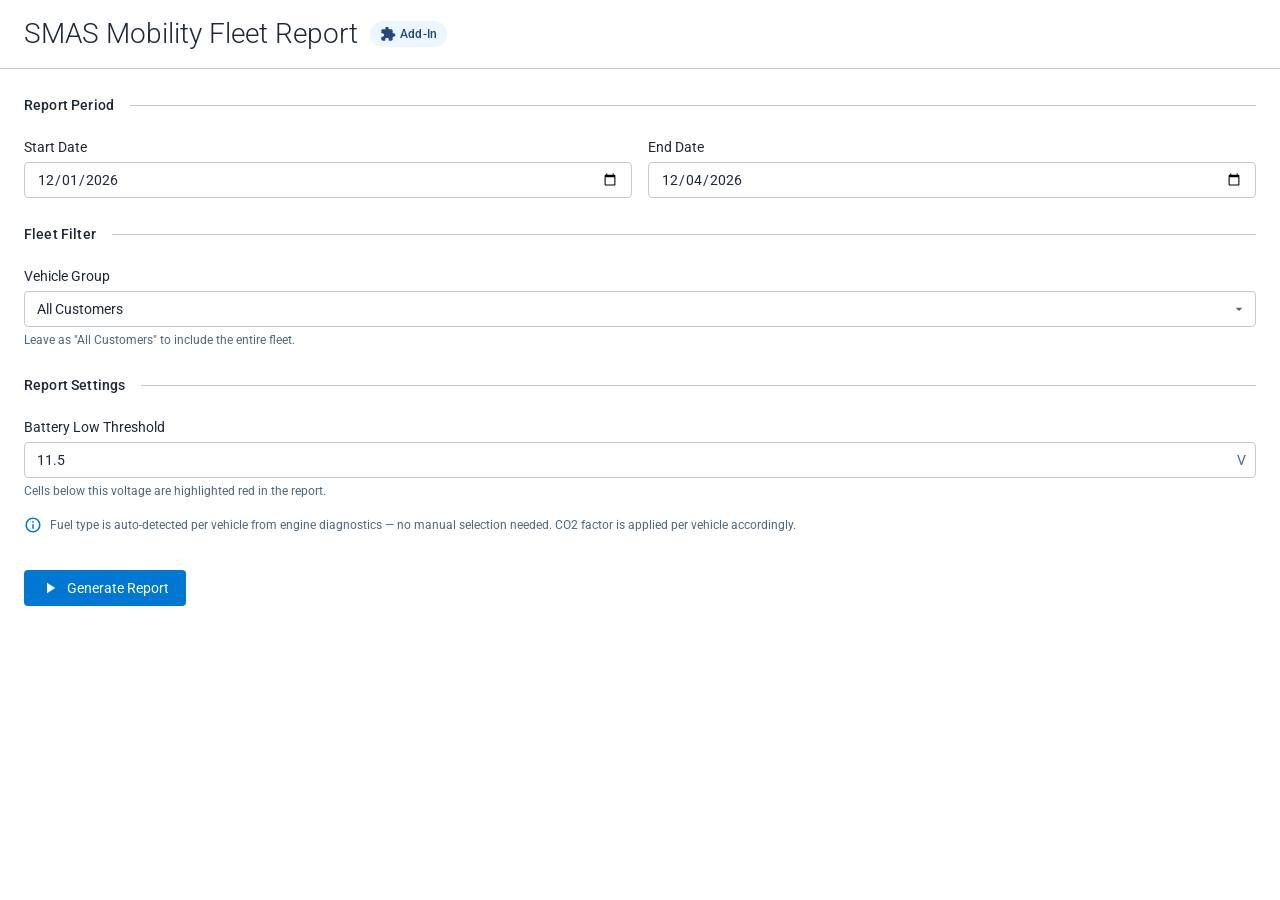
<file: mockup.html>
<!DOCTYPE html>
<html lang="en">
<head>
  <meta charset="UTF-8" />
  <meta name="viewport" content="width=device-width, initial-scale=1.0" />
  <title>SMAS Mobility Fleet Report — Mockup</title>

  <!-- No external font/icon dependencies: icons are inline SVG (see scripts/main.js setupIcons), avoiding MyGeotab iframe CSP issues -->
  <link rel="stylesheet" href="https://fonts.googleapis.com/css2?family=Roboto:wght@300;400;500;600;700&family=Roboto+Mono:wght@400;500&display=swap" />
  <link rel="stylesheet" href="styles/main.css" />

  <script>
    function showScreen(id) {
      document.querySelectorAll('.screen').forEach(s => s.classList.remove('active'));
      document.getElementById(id).classList.add('active');
    }

    const STEPS = [
      'Fetching vehicle groups',
      'Retrieving device list',
      'Querying trip records',
      'Processing odometer data',
      'Calculating fuel consumption',
      'Analyzing exceptions',
      'Fetching battery status',
      'Compiling summary'
    ];

    function renderSteps(activeIdx) {
      const cont = document.getElementById('genSteps');
      cont.innerHTML = STEPS.map((label, i) => {
        let cls = 'smas-step ';
        let icon = '';
        if (i < activeIdx) {
          cls += 'step-done';
          icon = '<span class="material-symbols-rounded">check_circle</span>';
        } else if (i === activeIdx) {
          cls += 'step-active';
          icon = '<span class="material-symbols-rounded">progress_activity</span>';
        } else {
          cls += 'step-pending';
          icon = '<span class="material-symbols-rounded">radio_button_unchecked</span>';
        }
        return `<div class="${cls}"><span class="smas-step-icon">${icon}</span><span class="smas-step-label">${label}</span></div>`;
      }).join('');
    }

    function startGenerating() {
      showScreen('screen-generating');
      let step = 0;
      renderSteps(step);
      const iv = setInterval(() => {
        step++;
        if (step >= STEPS.length) {
          clearInterval(iv);
          document.getElementById('genSpinner').style.opacity = '0';
          setTimeout(() => showScreen('screen-preview'), 400);
        } else {
          renderSteps(step);
        }
      }, 600);
    }

    function goBack() {
      showScreen('screen-config');
    }

    function downloadExcel() {
      const toast = document.getElementById('toast');
      toast.classList.add('visible');
      setTimeout(() => toast.classList.remove('visible'), 2500);
    }

    function vehiclePage(d) {}
    function vehicleToggleAll() {}
    function tripPage(d) {}
    function tripToggleAll() {}

    document.addEventListener('DOMContentLoaded', () => {
      const today = new Date();
      const start = new Date(today.getFullYear(), today.getMonth(), 1);
      document.getElementById('startDate').value = start.toISOString().slice(0,10);
      document.getElementById('endDate').value = today.toISOString().slice(0,10);
    });
  </script>

  <!-- Pull in the main add-in script for shared helpers (setupIcons, setupAddinPills, pagination).
       Main.js's window.* assignments take precedence over the inline mockup functions above. -->
  <script src="scripts/main.js"></script>
</head>
<body>

<!-- SCREEN 1 — CONFIG -->
<div id="screen-config" class="screen active">
  <div class="smas-wrap">

    <div class="smas-page-header">
      <div class="smas-page-header__title-row">
        <h1 class="smas-page-title">SMAS Mobility Fleet Report</h1>
        <span class="smas-addin-pill"><span class="material-symbols-rounded">extension</span>Add-In</span>
      </div>
    </div>
    <div class="smas-page-divider"></div>

    <div class="smas-section">
      <div class="smas-section-title">Report Period</div>
      <div class="smas-field-row">
        <div class="smas-field">
          <label class="smas-field-label" for="startDate">Start Date</label>
          <input class="smas-field-input" type="date" id="startDate" />
          <span class="smas-field-error" id="dateError">End date must be after start date.</span>
        </div>
        <div class="smas-field">
          <label class="smas-field-label" for="endDate">End Date</label>
          <input class="smas-field-input" type="date" id="endDate" />
        </div>
      </div>
    </div>

    <div class="smas-section">
      <div class="smas-section-title">Fleet Filter</div>
      <div class="smas-field">
        <label class="smas-field-label" for="groupSelect">Vehicle Group</label>
        <select class="smas-field-input" id="groupSelect">
          <option value="">All Customers</option>
          <option value="g1">PT Simas Insurtech</option>
          <option value="g2">PT Wahana Tata</option>
          <option value="g3">PT Asuransi Bintang</option>
        </select>
        <span class="smas-field-helper">Leave as "All Customers" to include the entire fleet.</span>
      </div>
    </div>

    <div class="smas-section">
      <div class="smas-section-title">Report Settings</div>
      <div class="smas-field">
        <label class="smas-field-label" for="battThreshold">Battery Low Threshold</label>
        <div class="smas-input-wrap">
          <input class="smas-field-input has-unit" type="number" id="battThreshold"
                 value="11.5" min="9" max="14" step="0.1" />
          <span class="smas-input-unit">V</span>
        </div>
        <span class="smas-field-helper">Cells below this voltage are highlighted red in the report.</span>
      </div>

      <div class="smas-info-note">
        <span class="material-symbols-rounded">info</span>
        <span>Fuel type is auto-detected per vehicle from engine diagnostics — no manual selection needed. CO2 factor is applied per vehicle accordingly.</span>
      </div>
    </div>

    <button class="smas-btn smas-btn--primary btn-generate" id="btnGenerate" onclick="startGenerating()">
      <span class="material-symbols-rounded">play_arrow</span>
      Generate Report
    </button>

  </div>
</div>


<!-- SCREEN 2 — GENERATING -->
<div id="screen-generating" class="screen">
  <div class="smas-gen-wrap">
    <div class="smas-gen-card">
      <div class="smas-spinner" id="genSpinner"></div>
      <div class="smas-gen-title">Generating Report&hellip;</div>
      <div class="smas-gen-sub">Do not close this window.</div>
      <div class="smas-steps" id="genSteps"></div>
    </div>
  </div>
</div>


<!-- SCREEN 3 — PREVIEW -->
<div id="screen-preview" class="screen">
  <div class="smas-wrap">

    <div class="smas-preview-header">
      <div class="smas-preview-header__title-row">
        <h1 class="smas-preview-title">Report Preview</h1>
        <span class="smas-addin-pill"><span class="material-symbols-rounded">extension</span>Add-In</span>
      </div>
      <div class="smas-preview-actions">
        <button class="smas-btn smas-btn--secondary" onclick="goBack()">
          <span class="material-symbols-rounded">arrow_back</span>
          Back
        </button>
        <button class="smas-btn smas-btn--primary" onclick="downloadExcel()">
          <span class="material-symbols-rounded">download</span>
          Download Excel
        </button>
      </div>
    </div>
    <div class="smas-page-divider"></div>

    <div class="smas-stat-bar">
      <div class="smas-stat">
        <div class="smas-stat-header"><span class="material-symbols-rounded smas-stat-icon">directions_car</span><span class="smas-stat-label">Total Vehicles</span></div>
        <span class="smas-stat-value">923</span>
      </div>
      <div class="smas-stat">
        <div class="smas-stat-header"><span class="material-symbols-rounded smas-stat-icon">inventory_2</span><span class="smas-stat-label">Archived (in Period)</span></div>
        <span class="smas-stat-value">7</span>
      </div>
      <div class="smas-stat">
        <div class="smas-stat-header"><span class="material-symbols-rounded smas-stat-icon">groups</span><span class="smas-stat-label">Total Customers</span></div>
        <span class="smas-stat-value">47</span>
      </div>
      <div class="smas-stat">
        <div class="smas-stat-header"><span class="material-symbols-rounded smas-stat-icon">speed</span><span class="smas-stat-label">Max Speed (km/h)</span></div>
        <span class="smas-stat-value">181</span>
      </div>
      <div class="smas-stat">
        <div class="smas-stat-header"><span class="material-symbols-rounded smas-stat-icon">local_gas_station</span><span class="smas-stat-label">Fuel Consumed (L)</span></div>
        <span class="smas-stat-value">34,124</span>
      </div>
      <div class="smas-stat">
        <div class="smas-stat-header"><span class="material-symbols-rounded smas-stat-icon">cloud</span><span class="smas-stat-label">CO&#x2082; Emissions (kg)</span></div>
        <span class="smas-stat-value">78,826</span>
      </div>
      <div class="smas-stat">
        <div class="smas-stat-header"><span class="material-symbols-rounded smas-stat-icon">fender_minor</span><span class="smas-stat-label">Minor Collisions</span></div>
        <span class="smas-stat-value">74</span>
      </div>
      <div class="smas-stat">
        <div class="smas-stat-header"><span class="material-symbols-rounded smas-stat-icon">car_crash</span><span class="smas-stat-label">Major Collisions</span></div>
        <span class="smas-stat-value warn">1</span>
      </div>
      <div class="smas-stat">
        <div class="smas-stat-header"><span class="material-symbols-rounded smas-stat-icon">timer</span><span class="smas-stat-label">Total Idling</span></div>
        <span class="smas-stat-value">1,284:32:11</span>
      </div>
      <div class="smas-stat">
        <div class="smas-stat-header"><span class="material-symbols-rounded smas-stat-icon">report</span><span class="smas-stat-label">Speeding Events</span></div>
        <span class="smas-stat-value">5,097</span>
      </div>
      <div class="smas-stat">
        <div class="smas-stat-header"><span class="material-symbols-rounded smas-stat-icon">battery_alert</span><span class="smas-stat-label">Low Battery</span></div>
        <span class="smas-stat-value">2</span>
      </div>
    </div>

    <div class="smas-tbl-header">
      <div class="smas-tbl-heading">Vehicle Summary</div>
      <div class="smas-pagination" id="vehiclePagination">
        <span id="vehicleHeadingCount" class="smas-tbl-heading-count">showing 8 of 923 vehicles</span>
        <button class="smas-btn smas-btn--text smas-pg-btn" id="vehiclePrev" onclick="vehiclePage(-1)"><span class="material-symbols-rounded">chevron_left</span>Prev</button>
        <span class="smas-pg-info" id="vehiclePageInfo">Page 1 of 19</span>
        <button class="smas-btn smas-btn--text smas-pg-btn" id="vehicleNext" onclick="vehiclePage(1)">Next<span class="material-symbols-rounded">chevron_right</span></button>
      </div>
    </div>
    <div class="smas-tbl-wrap">
      <table class="smas-tbl">
        <thead>
          <tr>
            <th>#</th>
            <th>Vehicle Name</th>
            <th>Customer</th>
            <th>VIN</th>
            <th>Serial No.</th>
            <th class="num">Odometer (km)</th>
            <th class="num">Fill-up Count</th>
            <th class="num">Fill-up Volume (L)</th>
            <th class="num">Fuel Consumed (L)</th>
            <th class="num">Max Speed (km/h)</th>
            <th class="num">CO2 Emission (kg)</th>
            <th class="num">Minor Collisions</th>
            <th class="num">Major Collisions</th>
            <th class="num">Idle Event Count</th>
            <th>Total Idling</th>
            <th class="num">Speeding Events</th>
            <th class="num">Battery Voltage (V)</th>
          </tr>
        </thead>
        <tbody id="vehicleTbody">
          <tr>
            <td>1</td><td>SMAS-001</td><td>PT Simas Insurtech</td><td>JT3HN86R5W0064234</td><td>GT9000ABCD</td>
            <td class="num">12,847.3</td><td class="num">3</td><td class="num na">N/A</td><td class="num">187.4</td>
            <td class="num">118.0</td><td class="num">432.5</td>
            <td class="num">0</td><td class="num">0</td><td class="num">12</td><td>02:14:30</td><td class="num">7</td>
            <td class="num">12.4</td>
          </tr>
          <tr>
            <td>2</td><td>SMAS-002</td><td>PT Wahana Tata</td><td>MR0HY8CD1J0123456</td><td>GT9000ABCE</td>
            <td class="num">8,234.1</td><td class="num">4</td><td class="num na">N/A</td><td class="num">143.2</td>
            <td class="num">124.0</td><td class="num">330.6</td>
            <td class="num">1</td><td class="num">0</td><td class="num">8</td><td>01:47:00</td><td class="num">12</td>
            <td class="num">13.1</td>
          </tr>
          <tr>
            <td>3</td><td>SMAS-003</td><td>PT Asuransi Bintang</td><td>MHFRK59K4BJ000123</td><td>GT9000ABCF</td>
            <td class="num">15,123.8</td><td class="num">2</td><td class="num na">N/A</td><td class="num">224.1</td>
            <td class="num">112.0</td><td class="num">517.1</td>
            <td class="num">0</td><td class="num">0</td><td class="num">15</td><td>03:02:15</td><td class="num">3</td>
            <td class="num batt-low">10.8</td>
          </tr>
          <tr>
            <td>4</td><td>SMAS-004</td><td>PT Asuransi Ramayana</td><td>JT3HN86R8W0067890</td><td>GT9000ABCG</td>
            <td class="num">6,891.4</td><td class="num">5</td><td class="num">32</td><td class="num">98.7</td>
            <td class="num">109.0</td><td class="num">227.8</td>
            <td class="num">2</td><td class="num">0</td><td class="num">6</td><td>01:12:45</td><td class="num">5</td>
            <td class="num batt-low">11.2</td>
          </tr>
          <tr>
            <td>5</td><td>SMAS-005</td><td>PT Simas Insurtech</td><td>MR0HY8CD5J0234567</td><td>GT9000ABCH</td>
            <td class="num">21,456.7</td><td class="num">3</td><td class="num na">N/A</td><td class="num">312.8</td>
            <td class="num">131.0</td><td class="num">722.2</td>
            <td class="num">0</td><td class="num">0</td><td class="num">22</td><td>04:38:00</td><td class="num">18</td>
            <td class="num">12.7</td>
          </tr>
          <tr>
            <td>6</td><td>SMAS-006</td><td>PT Tokio Marine</td><td>MHFRK59K0BJ000456</td><td>GT9000ABCI</td>
            <td class="num">9,321.5</td><td class="num">4</td><td class="num">58</td><td class="num">134.5</td>
            <td class="num">97.0</td><td class="num">310.5</td>
            <td class="num">2</td><td class="num warn">1</td><td class="num">9</td><td>02:05:30</td><td class="num">9</td>
            <td class="num">12.6</td>
          </tr>
          <tr>
            <td>7</td><td>SMAS-007</td><td>PT Wahana Tata</td><td>JT3HN86R2W0071234</td><td>GT9000ABCJ</td>
            <td class="num">4,567.2</td><td class="num">2</td><td class="num na">N/A</td><td class="num">67.3</td>
            <td class="num">103.0</td><td class="num">155.4</td>
            <td class="num">0</td><td class="num">0</td><td class="num">4</td><td>00:48:20</td><td class="num">2</td>
            <td class="num">13.0</td>
          </tr>
          <tr>
            <td>8</td><td>SMAS-008</td><td>PT Asuransi Bintang</td><td>MR0HY8CD9J0345678</td><td>GT9000ABCK</td>
            <td class="num">18,934.6</td><td class="num">6</td><td class="num">141</td><td class="num">278.2</td>
            <td class="num">126.0</td><td class="num">642.5</td>
            <td class="num">1</td><td class="num">0</td><td class="num">18</td><td>03:45:10</td><td class="num">14</td>
            <td class="num">12.5</td>
          </tr>
        </tbody>
      </table>
    </div>

    <div class="smas-tbl-header">
      <div class="smas-tbl-heading">Trip Detail</div>
      <div class="smas-pagination" id="tripPagination">
        <span id="tripHeadingCount" class="smas-tbl-heading-count">showing 5 of 1,247 trips</span>
        <button class="smas-btn smas-btn--text smas-pg-btn" id="tripPrev" onclick="tripPage(-1)"><span class="material-symbols-rounded">chevron_left</span>Prev</button>
        <span class="smas-pg-info" id="tripPageInfo">Page 1 of 250</span>
        <button class="smas-btn smas-btn--text smas-pg-btn" id="tripNext" onclick="tripPage(1)">Next<span class="material-symbols-rounded">chevron_right</span></button>
      </div>
    </div>
    <details class="smas-trip-detail">
      <summary>
        <span class="smas-trip-toggle-label">Show trips</span>
        <span class="material-symbols-rounded trip-chevron">expand_more</span>
      </summary>
      <div class="smas-trip-tbl-wrap">
        <table class="smas-trip-tbl">
          <thead>
            <tr>
              <th>Vehicle Name</th>
              <th>Customer</th>
              <th>VIN</th>
              <th>Trip Start</th>
              <th>Trip End</th>
              <th>Duration</th>
              <th class="num">Distance (km)</th>
              <th class="num">Avg Speed (km/h)</th>
              <th class="num">Max Speed (km/h)</th>
              <th>Idling Duration</th>
              <th class="num">Odometer End (km)</th>
            </tr>
          </thead>
          <tbody id="tripTbody">
            <tr>
              <td>SMAS-001</td><td>PT Simas Insurtech</td><td>JT3HN86R5W0064234</td>
              <td>2026-01-15 08:32</td><td>2026-01-15 09:47</td><td>01:15:00</td>
              <td class="num">42.3</td><td class="num">33.8</td><td class="num">78.0</td><td>00:08:12</td><td class="num">12,847.3</td>
            </tr>
            <tr>
              <td>SMAS-002</td><td>PT Wahana Tata</td><td>MR0HY8CD1J0123456</td>
              <td>2026-01-15 07:15</td><td>2026-01-15 08:42</td><td>01:27:00</td>
              <td class="num">38.7</td><td class="num">26.7</td><td class="num">92.0</td><td>00:12:45</td><td class="num">8,234.1</td>
            </tr>
            <tr>
              <td>SMAS-003</td><td>PT Asuransi Bintang</td><td>MHFRK59K4BJ000123</td>
              <td>2026-01-15 09:00</td><td>2026-01-15 11:23</td><td>02:23:00</td>
              <td class="num">67.8</td><td class="num">28.5</td><td class="num">85.0</td><td>00:18:30</td><td class="num">15,123.8</td>
            </tr>
            <tr>
              <td>SMAS-004</td><td>PT Asuransi Ramayana</td><td>JT3HN86R8W0067890</td>
              <td>2026-01-15 10:45</td><td>2026-01-15 11:30</td><td>00:45:00</td>
              <td class="num">22.1</td><td class="num">29.5</td><td class="num">68.0</td><td>00:05:20</td><td class="num">6,891.4</td>
            </tr>
            <tr>
              <td>SMAS-005</td><td>PT Simas Insurtech</td><td>MR0HY8CD5J0234567</td>
              <td>2026-01-15 06:30</td><td>2026-01-15 09:15</td><td>02:45:00</td>
              <td class="num">89.4</td><td class="num">32.5</td><td class="num">105.0</td><td>00:22:10</td><td class="num">21,456.7</td>
            </tr>
          </tbody>
        </table>
      </div>
    </details>

  </div>
</div>

<!-- Toast -->
<div id="toast">
  <span class="material-symbols-rounded">check_circle</span>
  Report downloaded successfully.
</div>

</body>
</html>
</file>
<file: styles/main.css>
*, *::before, *::after { box-sizing: border-box; margin: 0; padding: 0; }

:root {
  /* MYG Design System Tokens */
  --g-main-font: Roboto, "Segoe UI", Segoe, "Helvetica Neue", Helvetica, sans-serif;
  --g-data-font: "Roboto Mono", "Segoe UI", Segoe, "Helvetica Neue", Helvetica, sans-serif;

  --g-action-primary--default: #0078d3;
  --g-action-primary--hover: #005aa8;
  --g-action-primary--active: #004080;
  --g-action-secondary--default: #4e677e;
  --g-action-secondary--hover: #3e5265;
  --g-action-secondary--active: #2f3d4c;
  --g-action-tertiary--hover: #e6ebef;

  --g-text-primary: #1f2833;
  --g-text-secondary: #4e677e;
  --g-text-placeholder: #707070;
  --g-text-reverse-primary: #ffffff;
  --g-text-button-disabled: #c0ccd8;

  --g-background-main: #ffffff;
  --g-background-main-hover: #eff2f7;
  --g-background-content: #f2f5f7;
  --g-background-content-0: #f9fafb;

  --g-borders-general: #c0ccd8;
  --g-borders-form-field--hover: #748faa;
  --g-borders-form-field--active: #0078d3;

  --g-accents-warning--main: #fef7ed;
  --g-accents-warning--detail: #59480d;
  --g-accents-error--main: #ffeceb;
  --g-accents-error--detail: #a01f0e;
  --g-accents-success--main: #edfef2;
  --g-accents-success--detail: #2b6436;
  --g-accents-general--main: #ebf6ff;
  --g-accents-general--detail: #25477b;

  --g-table-header__text: #1f2833;
  --g-table-header__background: var(--g-background-main);
  --g-table-header__border: var(--g-borders-general);

  --color-batt-low-bg: #FCE4D6;
  --color-batt-low-text: #C00000;

  --sp-1:  4px;
  --sp-2:  8px;
  --sp-3: 12px;
  --sp-4: 16px;
  --sp-5: 20px;
  --sp-6: 24px;
  --sp-8: 32px;
}

/* Inline SVG icons (replaced from Material Symbols at runtime by setupIcons) */
.material-symbols-rounded {
  display: inline-flex;
  align-items: center;
  justify-content: center;
  width: 1em;
  height: 1em;
  font-size: 20px;
  line-height: 1;
  vertical-align: middle;
}
.material-symbols-rounded svg { display: block; }
/* Hide the icon-name text until it's swapped to SVG (prevents flash of "extension") */
.material-symbols-rounded:not(:has(svg)) { font-size: 0; color: transparent; }

body {
  font: 14px/1.5 var(--g-main-font);
  color: var(--g-text-primary);
  background: var(--g-background-main);
}

/* ── Screens ───────────────────────────────────────────── */
.screen { display: none; }
.screen.active { display: block; }

/* ── Layout wrapper ────────────────────────────────────── */
.smas-wrap { padding: 16px 24px; }

/* ── Page header ───────────────────────────────────────── */
.smas-page-header {
  margin-bottom: var(--sp-4);
}
.smas-page-header__title-row {
  display: flex;
  align-items: center;
  gap: 12px;
}
.smas-page-title {
  font-size: 28px;
  font-weight: 300;
  line-height: 36px;
  letter-spacing: 0;
  color: var(--g-text-primary);
}

/* Add-In pill (like MYG Beta badge) */
.smas-addin-pill {
  display: inline-flex;
  align-items: center;
  gap: 4px;
  height: 26px;
  padding: 0 10px;
  background: var(--g-accents-general--main);
  color: var(--g-accents-general--detail);
  border-radius: 13px;
  font-size: 12px;
  font-weight: 500;
  letter-spacing: 0.02em;
  white-space: nowrap;
  transition: background 0.15s, color 0.15s;
  cursor: default;
}
.smas-addin-pill:hover {
  background: var(--g-action-primary--default);
  color: var(--g-text-reverse-primary);
}
.smas-addin-pill .material-symbols-rounded {
  font-size: 16px;
}

/* Full-width page divider */
.smas-page-divider {
  height: 1px;
  background: var(--g-borders-general);
  margin: 0 -24px var(--sp-5);
}

/* ── Sections ──────────────────────────────────────────── */
.smas-section {
  margin-bottom: var(--sp-5);
}
.smas-section-title {
  display: flex;
  align-items: center;
  gap: 16px;
  min-height: 32px;
  margin-bottom: var(--sp-4);
  font-size: 14px;
  font-weight: 500;
  letter-spacing: 0.16px;
  color: var(--g-text-primary);
  white-space: nowrap;
}
.smas-section-title::after {
  content: '';
  flex: 1;
  min-width: 16px;
  height: 1px;
  background: var(--g-borders-general);
}

/* ── Form fields ───────────────────────────────────────── */
.smas-field { margin-bottom: var(--sp-4); }
.smas-field:last-child { margin-bottom: 0; }
.smas-field-label {
  display: block;
  font-size: 14px;
  font-weight: 400;
  color: var(--g-text-primary);
  margin-bottom: var(--sp-1);
}
.smas-field-row {
  display: flex;
  gap: var(--sp-4);
}
.smas-field-row .smas-field { flex: 1; margin-bottom: 0; }

.smas-input-wrap { position: relative; display: flex; align-items: center; }
.smas-input-unit {
  position: absolute;
  right: 10px;
  font-size: 14px;
  color: var(--g-text-secondary);
  pointer-events: none;
}
.smas-field-input {
  display: block;
  width: 100%;
  height: 36px;
  border: 1px solid var(--g-borders-general);
  background: var(--g-background-main);
  border-radius: 4px;
  padding: 0 12px;
  font: 14px var(--g-main-font);
  color: var(--g-text-primary);
  transition: border-color 0.15s, box-shadow 0.15s;
  outline: none;
  appearance: none;
  -webkit-appearance: none;
}
.smas-field-input:hover {
  border-color: var(--g-borders-form-field--hover);
}
.smas-field-input:focus {
  border-color: var(--g-borders-form-field--active);
  box-shadow: 0 0 0 2px rgba(0,120,211,0.15);
}
.smas-field-input.has-unit { padding-right: 32px; }
.smas-field-input.input-error { border-color: var(--g-accents-error--detail); }
select.smas-field-input {
  background-image: url("data:image/svg+xml,%3Csvg xmlns='http://www.w3.org/2000/svg' viewBox='0 0 24 24' width='16' height='16' fill='%234e677e'%3E%3Cpath d='M7 10l5 5 5-5z'/%3E%3C/svg%3E");
  background-repeat: no-repeat;
  background-position: right 8px center;
  padding-right: 32px;
}
.smas-field-helper {
  display: block;
  font-size: 12px;
  color: var(--g-text-secondary);
  margin-top: var(--sp-1);
}
.smas-field-error {
  display: none;
  font-size: 12px;
  color: var(--g-accents-error--detail);
  margin-top: var(--sp-1);
}
.smas-field-error.visible { display: block; }

/* ── Info note ─────────────────────────────────────────── */
.smas-info-note {
  display: flex;
  align-items: flex-start;
  gap: 8px;
  margin-top: var(--sp-3);
  font-size: 12px;
  color: var(--g-text-secondary);
  line-height: 1.5;
}
.smas-info-note .material-symbols-rounded {
  flex-shrink: 0;
  font-size: 18px;
  color: var(--g-action-primary--default);
}

/* ── Buttons ───────────────────────────────────────────── */
.smas-btn {
  display: inline-flex;
  align-items: center;
  justify-content: center;
  gap: 8px;
  height: 36px;
  padding: 0 var(--sp-4);
  border-radius: 4px;
  font: 500 14px var(--font);
  cursor: pointer;
  transition: background 0.15s, border-color 0.15s;
  border: 1px solid transparent;
  white-space: nowrap;
}
.smas-btn .material-symbols-rounded { font-size: 18px; }
.smas-btn--primary {
  background: var(--g-action-primary--default);
  color: var(--g-text-reverse-primary);
}
.smas-btn--primary:hover  { background: var(--g-action-primary--hover); }
.smas-btn--primary:active { background: var(--g-action-primary--active); }
.smas-btn--secondary {
  background: var(--g-background-main);
  border-color: var(--g-borders-general);
  color: var(--g-text-primary);
}
.smas-btn--secondary:hover {
  background: var(--g-background-content);
  border-color: var(--g-borders-form-field--hover);
}
.smas-btn--text {
  background: transparent;
  border-color: transparent;
  color: var(--g-text-secondary);
  padding: 0 var(--sp-2);
}
.smas-btn--text:hover { background: var(--g-background-content); color: var(--g-text-primary); }
.btn-generate { margin-top: var(--sp-4); }


/* ── SCREEN 2: Generating ──────────────────────────────── */
.smas-gen-wrap {
  display: flex;
  align-items: center;
  justify-content: center;
  min-height: 70vh;
  padding: 24px;
}
.smas-gen-card {
  background: var(--g-background-main);
  border: 1px solid var(--g-borders-general);
  border-radius: 8px;
  padding: var(--sp-8);
  max-width: 440px;
  width: 100%;
  text-align: center;
}
.smas-spinner {
  width: 44px;
  height: 44px;
  border: 3px solid var(--g-background-content);
  border-top-color: var(--g-action-primary--default);
  border-radius: 50%;
  animation: spin 0.85s linear infinite;
  margin: 0 auto var(--sp-5);
}
@keyframes spin { to { transform: rotate(360deg); } }
.smas-gen-title {
  font-size: 18px;
  font-weight: 400;
  color: var(--g-text-primary);
  margin-bottom: var(--sp-1);
}
.smas-gen-sub {
  font-size: 14px;
  color: var(--g-text-secondary);
  margin-bottom: var(--sp-6);
}
.smas-steps { text-align: left; }
.smas-step {
  display: flex;
  align-items: center;
  gap: var(--sp-3);
  padding: 8px 0;
}
.smas-step-icon {
  width: 20px;
  height: 20px;
  flex-shrink: 0;
  display: flex;
  align-items: center;
  justify-content: center;
}
.smas-step-icon .material-symbols-rounded { font-size: 20px; }
.smas-step-label { font-size: 14px; }
.step-done   .smas-step-icon { color: var(--g-accents-success--detail); }
.step-done   .smas-step-label { color: var(--g-text-secondary); }
.step-active .smas-step-icon { color: var(--g-action-primary--default); }
.step-active .smas-step-icon .material-symbols-rounded { animation: spin 0.85s linear infinite; }
.step-active .smas-step-label { color: var(--g-action-primary--default); font-weight: 500; }
.step-pending .smas-step-icon { color: var(--g-text-placeholder); }
.step-pending .smas-step-label { color: var(--g-text-placeholder); }


/* ── SCREEN 3: Preview ─────────────────────────────────── */
.smas-preview-header {
  display: flex;
  align-items: center;
  justify-content: space-between;
  gap: 16px;
  margin-bottom: var(--sp-4);
  flex-wrap: wrap;
}
.smas-preview-header__title-row {
  display: flex;
  align-items: center;
  gap: 12px;
}
.smas-preview-title {
  font-size: 28px;
  font-weight: 300;
  line-height: 36px;
  color: var(--g-text-primary);
}

/* Summary tiles — MYG evChargeMonitoring style */
.smas-stat-bar {
  display: grid;
  grid-template-columns: repeat(auto-fit, minmax(176px, 1fr));
  gap: 16px;
  margin-bottom: var(--sp-5);
}
.smas-stat {
  height: 88px;
  padding: 12px 16px;
  background: var(--g-background-main);
  border: 1px solid var(--g-borders-general);
  border-radius: 8px;
  display: flex;
  flex-direction: column;
  justify-content: space-between;
  transition: border-color 0.15s, box-shadow 0.15s, transform 0.15s;
  cursor: default;
}
.smas-stat:hover {
  border-color: var(--g-borders-form-field--hover);
  box-shadow: 0 2px 8px rgba(0,0,0,0.08);
  transform: translateY(-2px);
}
.smas-stat-header {
  display: flex;
  align-items: center;
  gap: 8px;
}
.smas-stat-icon {
  font-size: 18px;
  color: var(--g-text-secondary);
}
.smas-stat-label {
  font-size: 12px;
  color: var(--g-text-secondary);
  line-height: 16px;
}
.smas-stat-value {
  font-size: 24px;
  font-weight: 600;
  color: var(--g-text-primary);
  line-height: 32px;
}
.smas-stat-value.warn { color: var(--color-batt-low-text); }

/* Table header bar — heading row spans full width, pagination sits in its own row */
.smas-tbl-header {
  display: flex;
  flex-direction: column;
  gap: var(--sp-2);
  margin-bottom: var(--sp-3);
}
.smas-tbl-heading {
  display: flex;
  align-items: center;
  gap: 16px;
  min-height: 32px;
  font-size: 14px;
  font-weight: 500;
  letter-spacing: 0.16px;
  color: var(--g-text-primary);
  white-space: nowrap;
}
.smas-tbl-heading::after {
  content: '';
  flex: 1;
  min-width: 16px;
  height: 1px;
  background: var(--g-borders-general);
}
.smas-tbl-heading-count {
  font-size: 14px;
  font-weight: 400;
  color: var(--g-text-secondary);
  padding: 0 var(--sp-2);
}
.smas-tbl-header .smas-pagination {
  align-self: flex-end;
}

/* Preview header with actions */
.smas-preview-actions {
  display: flex;
  align-items: center;
  gap: var(--sp-3);
}

/* Table wrapper */
.smas-tbl-wrap {
  overflow-x: auto;
  max-height: 420px;
  overflow-y: auto;
  border: 1px solid var(--g-borders-general);
  border-radius: 8px;
  margin-bottom: var(--sp-4);
}
.smas-tbl {
  width: 100%;
  border-collapse: collapse;
  font-size: 14px;
  min-width: 1020px;
}
.smas-tbl thead th {
  background: var(--g-table-header__background);
  color: var(--g-table-header__text);
  font-size: 14px;
  font-weight: 400;
  padding: 0 12px;
  height: 44px;
  text-align: left;
  white-space: nowrap;
  position: sticky;
  top: 0;
  z-index: 1;
  /* Inset box-shadow stays with the sticky cell (border-bottom would scroll away with the table grid) */
  box-shadow: inset 0 -1px 0 var(--g-table-header__border);
  transition: background 0.15s;
  cursor: default;
}
.smas-tbl thead th:not(:last-child)::after {
  content: '';
  position: absolute;
  right: 0;
  top: 12px;
  bottom: 12px;
  width: 1px;
  background: var(--g-table-header__border);
}
.smas-tbl thead th:hover { background: var(--g-background-main-hover); }
.smas-tbl thead th.num { text-align: right; }
.smas-tbl tbody td {
  padding: 0 12px;
  height: 48px;
  border-bottom: 1px solid var(--g-borders-general);
  vertical-align: middle;
  white-space: nowrap;
  background: var(--g-background-main);
}
.smas-tbl tbody tr:last-child td { border-bottom: none; }
.smas-tbl tbody tr:hover td { background: var(--g-background-content); }
.smas-tbl td.num { text-align: right; }
.smas-tbl td.na  { color: var(--g-text-placeholder); font-style: italic; }
.smas-tbl td.batt-low {
  background: var(--color-batt-low-bg) !important;
  color: var(--color-batt-low-text) !important;
  font-weight: 600;
}
.smas-tbl td.warn {
  background: var(--color-batt-low-bg) !important;
  color: var(--color-batt-low-text) !important;
  font-weight: 600;
}

/* Pagination controls */
.smas-pagination {
  display: inline-flex;
  align-items: center;
  gap: var(--sp-2);
}
.smas-pagination--bottom {
  display: flex;
  justify-content: flex-end;
  padding: var(--sp-3) 0;
}
.smas-pg-info {
  font-size: 14px;
  color: var(--g-text-secondary);
  padding: 0 var(--sp-2);
}
.smas-pg-btn:disabled {
  opacity: 0.35;
  cursor: not-allowed;
  pointer-events: none;
}

/* Trip detail collapsible */
details.smas-trip-detail {
  border: 1px solid var(--g-borders-general);
  border-radius: 8px;
  margin-bottom: var(--sp-5);
}
details.smas-trip-detail > summary {
  display: flex;
  align-items: center;
  gap: var(--sp-2);
  padding: 10px var(--sp-4);
  cursor: pointer;
  font-size: 13px;
  font-weight: 400;
  color: var(--g-text-secondary);
  list-style: none;
  user-select: none;
  background: var(--g-background-content-0);
  border-radius: 8px;
}
details.smas-trip-detail > summary:hover {
  color: var(--g-text-primary);
}
details.smas-trip-detail[open] > summary {
  border-radius: 8px 8px 0 0;
  border-bottom: 1px solid var(--g-borders-general);
}
details.smas-trip-detail > summary::-webkit-details-marker { display: none; }
.trip-chevron {
  transition: transform 0.2s;
  flex-shrink: 0;
  font-size: 18px;
}
details.smas-trip-detail[open] .trip-chevron { transform: rotate(180deg); }
details.smas-trip-detail[open] .smas-trip-toggle-label { display: none; }
details.smas-trip-detail[open]::after { content: none; }
.smas-trip-tbl-wrap {
  overflow-x: auto;
  max-height: 420px;
  overflow-y: auto;
}
.smas-trip-tbl {
  width: 100%;
  border-collapse: collapse;
  font-size: 14px;
  min-width: 800px;
}
.smas-trip-tbl thead th {
  background: var(--g-table-header__background);
  color: var(--g-table-header__text);
  font-size: 14px;
  font-weight: 400;
  padding: 0 12px;
  height: 44px;
  text-align: left;
  white-space: nowrap;
  box-shadow: inset 0 -1px 0 var(--g-table-header__border);
  transition: background 0.15s;
  cursor: default;
  position: sticky;
  top: 0;
  z-index: 1;
}
.smas-trip-tbl thead th:not(:last-child)::after {
  content: '';
  position: absolute;
  right: 0;
  top: 12px;
  bottom: 12px;
  width: 1px;
  background: var(--g-table-header__border);
}
.smas-trip-tbl thead th:hover { background: var(--g-background-main-hover); }
.smas-trip-tbl thead th.num { text-align: right; }
.smas-trip-tbl tbody td {
  padding: 0 12px;
  height: 48px;
  border-bottom: 1px solid var(--g-borders-general);
  white-space: nowrap;
  background: var(--g-background-main);
}
.smas-trip-tbl tbody tr:last-child td { border-bottom: none; }
.smas-trip-tbl tbody tr:hover td { background: var(--g-background-content); }
.smas-trip-tbl td.num { text-align: right; }


/* ── Toast ─────────────────────────────────────────────── */
#toast {
  position: fixed;
  top: 50%;
  left: 50%;
  transform: translate(-50%, -50%);
  background: var(--g-text-primary);
  color: var(--g-text-reverse-primary);
  padding: 16px 24px;
  border-radius: 8px;
  font-size: 14px;
  display: flex;
  align-items: center;
  gap: 12px;
  z-index: 9999;
  opacity: 0;
  pointer-events: none;
  transition: opacity 0.3s;
  white-space: nowrap;
  box-shadow: 0 8px 32px rgba(0,0,0,0.25);
}
#toast.visible { opacity: 1; pointer-events: auto; }
#toast .material-symbols-rounded {
  color: var(--g-accents-success--detail);
  font-size: 20px;
}

/* ── Add-In pill popover ───────────────────────────────── */
.smas-addin-popover {
  position: fixed;
  width: 320px;
  max-width: calc(100vw - 32px);
  background: var(--g-background-main);
  border: 1px solid var(--g-borders-general);
  border-radius: 8px;
  box-shadow: 0 8px 24px rgba(0,0,0,0.15);
  padding: var(--sp-4);
  z-index: 1000;
  display: flex;
  flex-direction: column;
  gap: var(--sp-3);
}
.smas-addin-popover__actions {
  display: flex;
  flex-direction: column;
  gap: var(--sp-1);
}
.smas-addin-popover__send,
.smas-addin-popover__close {
  text-decoration: none;
}
@media (max-width: 480px) {
  .smas-addin-popover {
    left: 16px !important;
    right: 16px;
    width: auto;
    max-width: none;
  }
}
.smas-addin-popover__text {
  font-size: 13px;
  line-height: 1.5;
  color: var(--g-text-secondary);
  margin: 0;
}
.smas-addin-popover .smas-btn {
  width: 100%;
  height: 32px;
  font-size: 13px;
}

/* ── Tablet (<=768px) ──────────────────────────────────── */
@media (max-width: 768px) {
  .smas-field-row { flex-wrap: wrap; }
  .smas-stat-bar { grid-template-columns: repeat(3, 1fr); }
}

/* ── Mobile (<=480px) ──────────────────────────────────── */
@media (max-width: 480px) {
  .smas-wrap { padding: 12px 16px; }
  .smas-page-divider { margin: 0 -16px var(--sp-4); }
  .smas-page-title { font-size: 22px; line-height: 28px; }
  .smas-preview-title { font-size: 22px; line-height: 28px; }
  .smas-preview-header { flex-direction: column; align-items: flex-start; }
  .smas-preview-actions { width: 100%; }
  .smas-preview-actions .smas-btn { flex: 1; }
  .smas-field-row { flex-direction: column; gap: var(--sp-2); }
  .btn-generate { width: 100%; }
  .smas-stat-bar { grid-template-columns: repeat(2, 1fr); }
  .smas-stat { height: 80px; padding: 10px; }
  .smas-stat-value { font-size: 20px; line-height: 28px; }
  .smas-tbl-header { flex-direction: column; align-items: flex-start; gap: var(--sp-2); }
  .smas-pagination { flex-wrap: wrap; justify-content: flex-start; }
}
</file>
